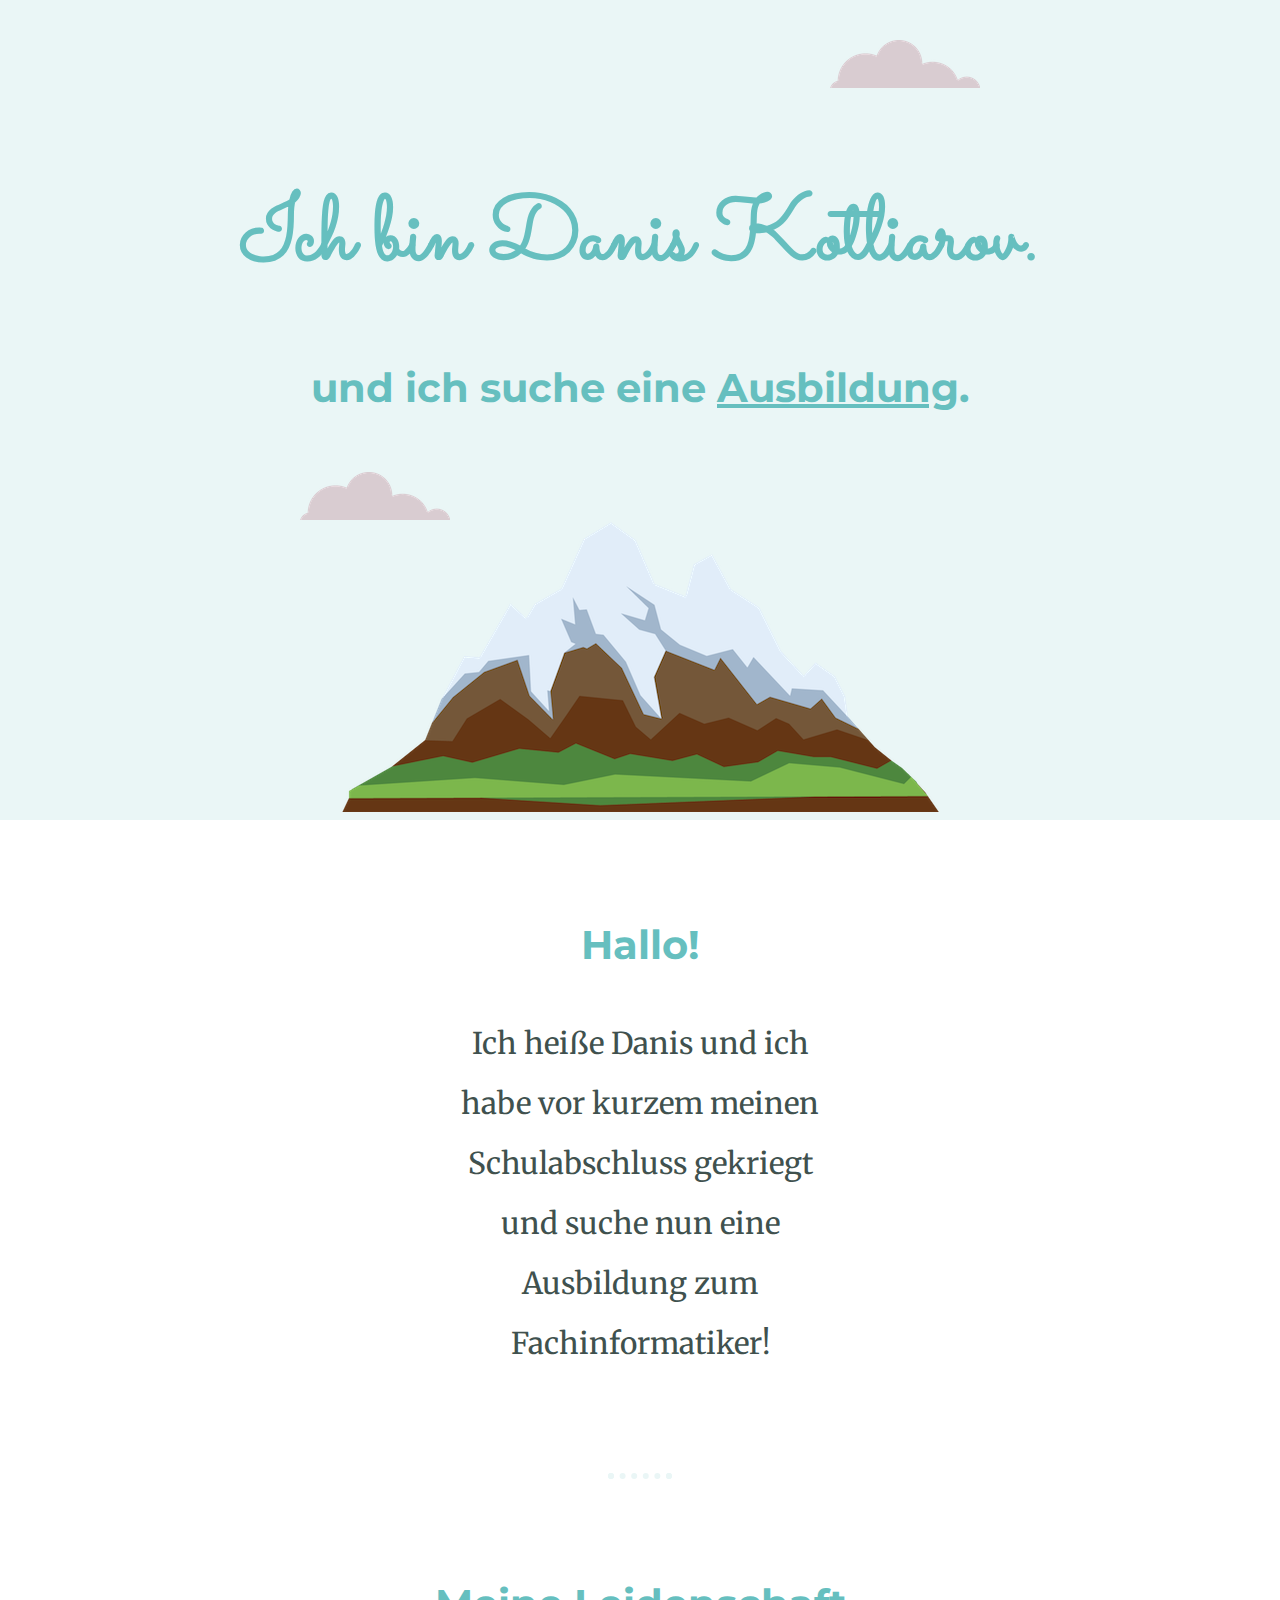
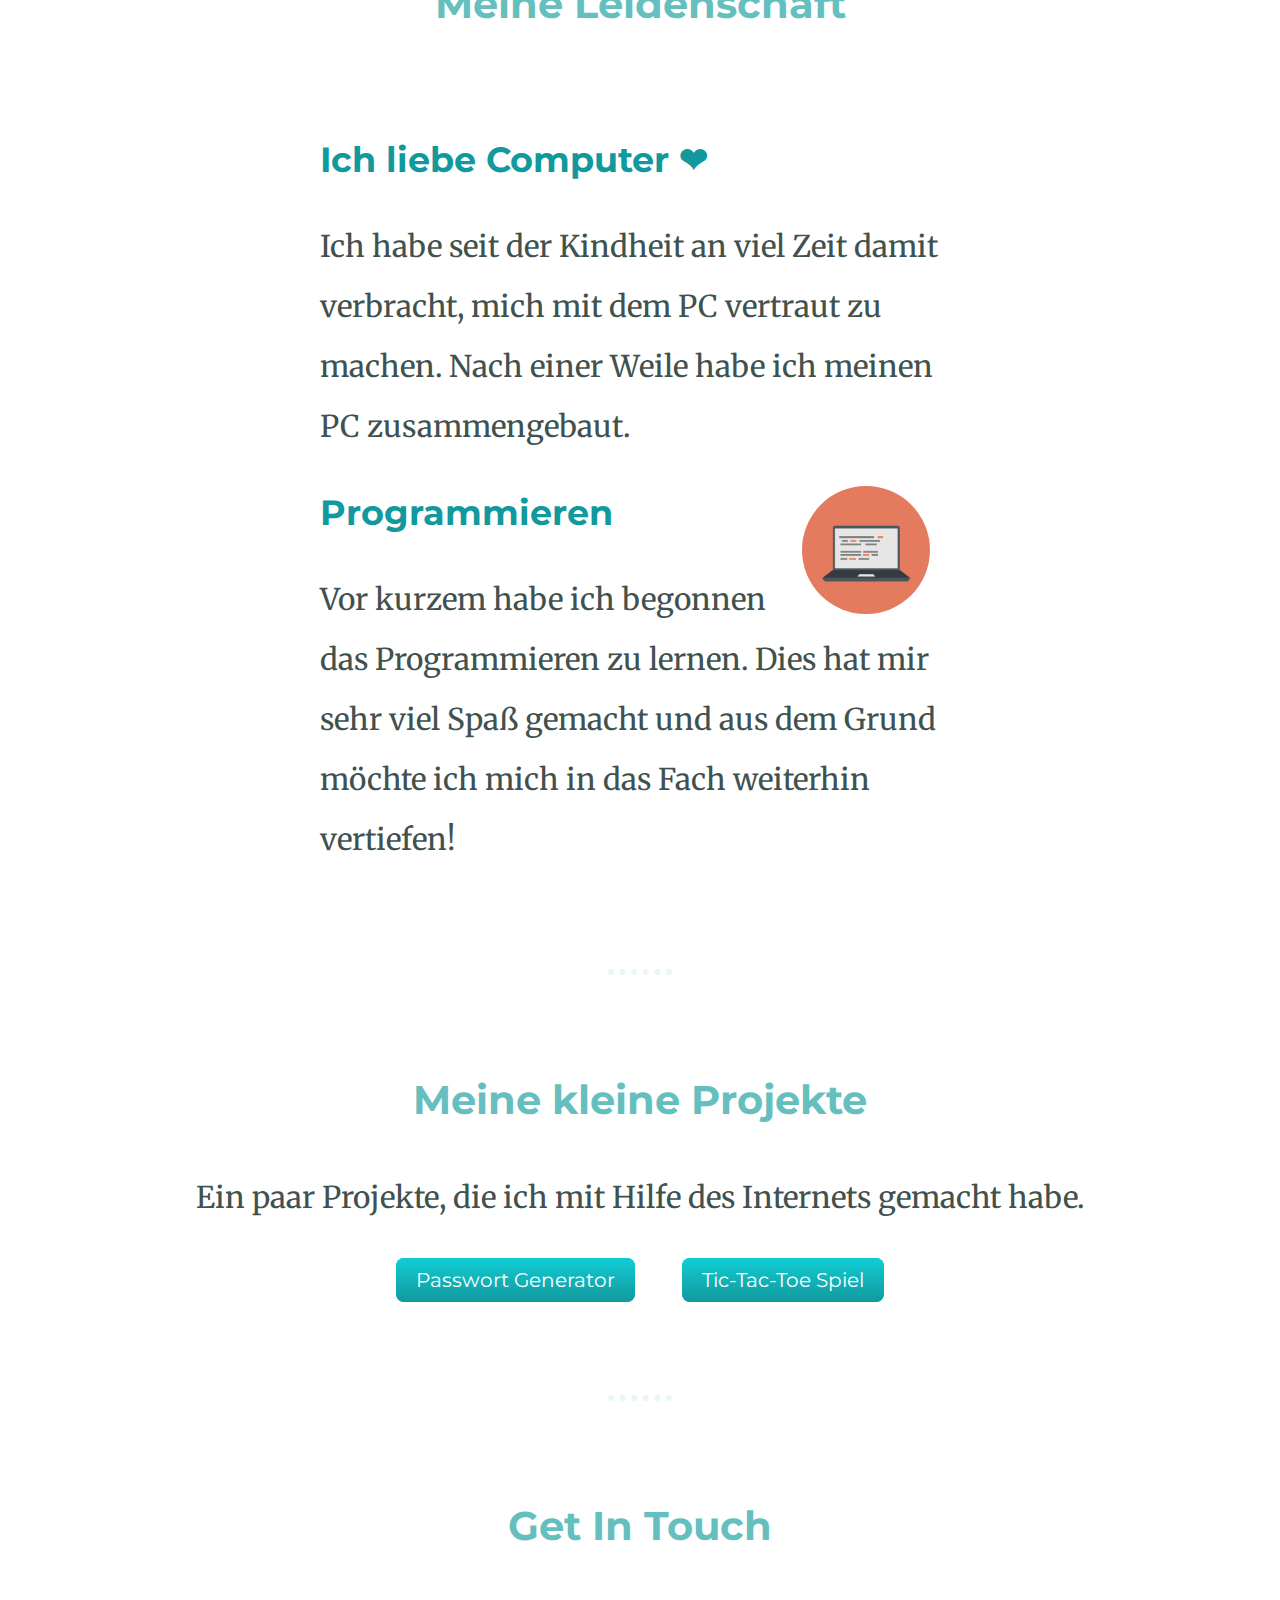
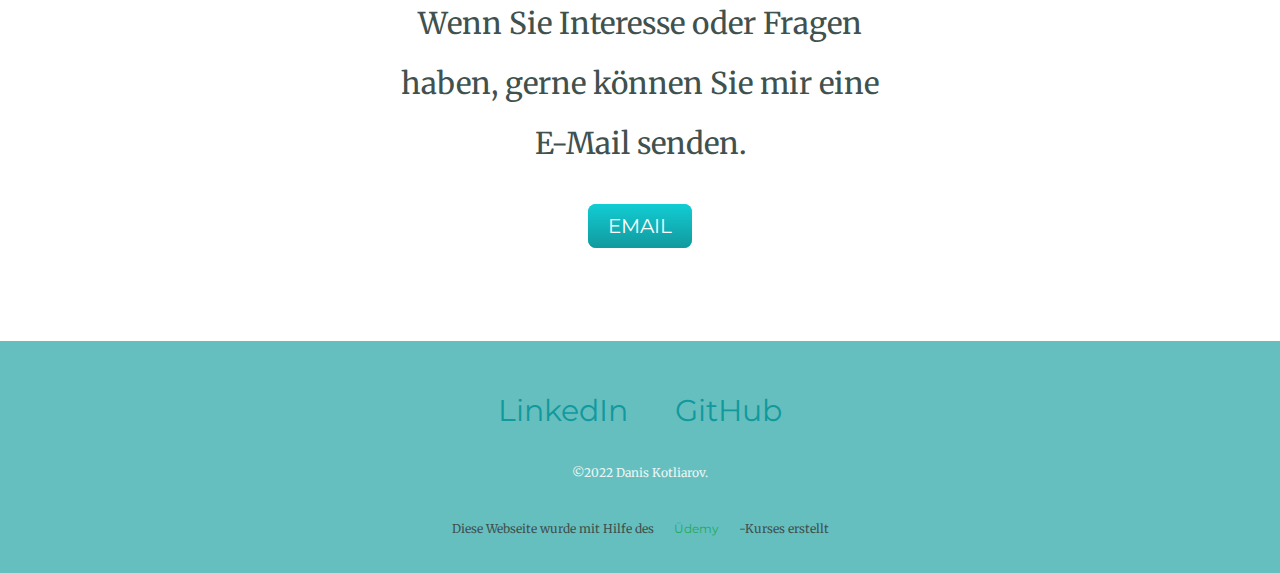
<file: index.html>
<!DOCTYPE html>
<html lang="de" dir="ltr">

<head>
  <meta charset="utf-8">
  <title>Danis Kotliarov</title>
  <link rel="stylesheet" href="css/styles.css">
  <link rel="icon" href="favicon.ico">
  <link rel="preconnect" href="https://fonts.googleapis.com">
  <link rel="preconnect" href="https://fonts.gstatic.com" crossorigin>
  <link href="https://fonts.googleapis.com/css2?family=Merriweather:ital@1&family=Montserrat&family=Sacramento&display=swap" rel="stylesheet">
  <!--<meta http-equiv="refresh" content="5">  SITE REFRESHER -->
</head>

<body>

  <div class="top-container">
    <img class="top-cloud" src="images/cloud.png" alt="cloud-png">
    <h1>Ich bin Danis Kotliarov.</h1>
    <h2>und ich suche eine <span class="student">Ausbildung</span>.</h2>
    <img class="bottom-cloud" src="images/cloud.png" alt="cloud-png">
    <img src="images/mountain.png" alt="mountain-png">
  </div>

  <div class="middle-container">

    <div class="profile">
      <h2>Hallo!</h2>
      <p class="intro">Ich heiße Danis und ich habe vor kurzem meinen Schulabschluss gekriegt und suche nun eine Ausbildung zum Fachinformatiker!</p>
    </div>
    
    <hr>

    <div class="skills">
      <h2>Meine Leidenschaft</h2>
      <div class="skill-row">
        <h3 class="">Ich liebe Computer ❤</h3>
        <p class="chillie-skill-desc">Ich habe seit der Kindheit an viel Zeit damit verbracht, mich mit dem PC vertraut zu machen. Nach einer Weile habe ich meinen PC zusammengebaut.</p>
        <img class="computer-img" src="images/computer.png" alt="coputer">
        <h3>Programmieren</h3>
        <p>Vor kurzem habe ich begonnen das Programmieren zu lernen. Dies hat mir sehr viel Spaß gemacht und aus dem Grund möchte ich mich in das Fach weiterhin vertiefen!</p>
        
      </div>
      <hr>
      <div class="projects">
        <h2>Meine kleine Projekte</h2>
        <p>Ein paar Projekte, die ich mit Hilfe des Internets gemacht habe.</p>
        <div class="projects-row">
            <a class="btn" href="passcreate.html">Passwort Generator</a>
            <a class="btn" href="tic-tac-toe.html">Tic-Tac-Toe Spiel</a>
        </div>
      </div>  
    </div>

    <hr>

    <div class="contact-me">
      <h2>Get In Touch</h2>
      <p>Wenn Sie Interesse oder Fragen haben, gerne können Sie mir eine E-Mail senden.</p>
      <a class="btn" href="mailto:danis.kotliar@gmail.com">EMAIL</a>
    </div>

  </div>

  <div class="bottom-container">
    <a class="footer-link" href="https://www.linkedin.com/in/danis-kotliarov-7abab8236/details/skills/">LinkedIn</a>
    <a class="footer-link" href="https://github.com/GrumZz">GitHub</a>
    <p class="copyright">©2022 Danis Kotliarov.</p>
    <p id="note">Diese Webseite wurde mit Hilfe des<a id="footer-link-b" href="https://www.udemy.com/course/the-complete-web-development-bootcamp/">Üdemy</a>-Kurses erstellt</p>
  </div>
</body>

</html>
</file>
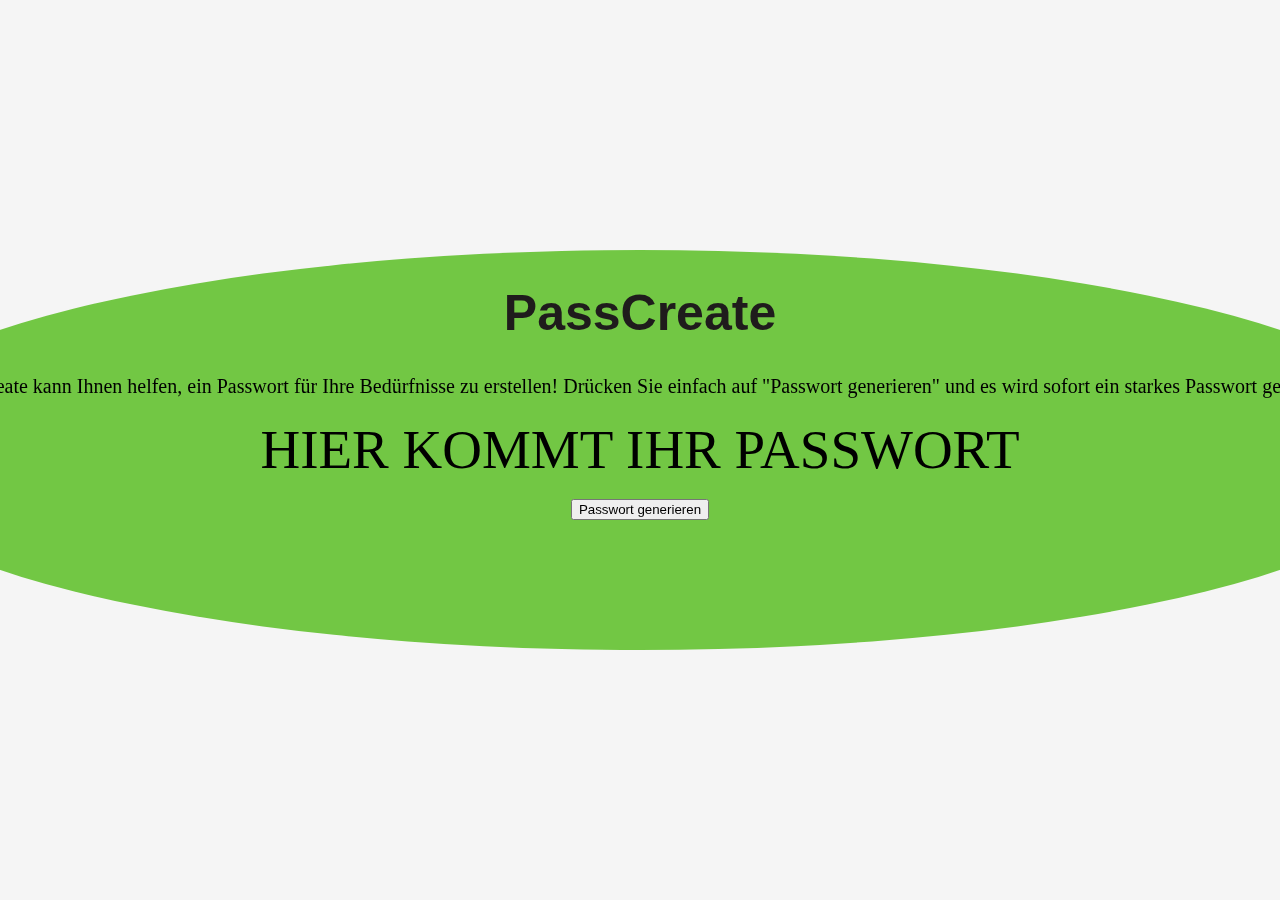
<file: passcreate.html>
<!DOCTYPE html>
<html lang="en">
<head>
    <meta charset="UTF-8">
    <meta http-equiv="X-UA-Compatible" content="IE=edge">
    <meta name="viewport" content="width=device-width, initial-scale=1.0">
    <title>PassCreate</title>
    <link rel="stylesheet" href="css/styles-passcreate.css">
    <link rel="icon" href="favicon.ico">
</head>
<body>
    <div class="panel">
        <h1>PassCreate</h1>
        <p>PassCreate kann Ihnen helfen, ein Passwort für Ihre Bedürfnisse zu erstellen! Drücken Sie einfach auf "Passwort generieren" und es wird sofort ein starkes Passwort generiert!</p>
        <div class="password-field"></div>
        <div id="result">HIER KOMMT IHR PASSWORT</div>
        <br>
        <div id="buttons">
            <button onclick="getElementById('result').innerHTML=generatePassword(18)">Passwort generieren</button>
        </div>
    </div>
    
    <script type="text/javascript" src="script/script.js"></script>
</body>
</html>
</file>
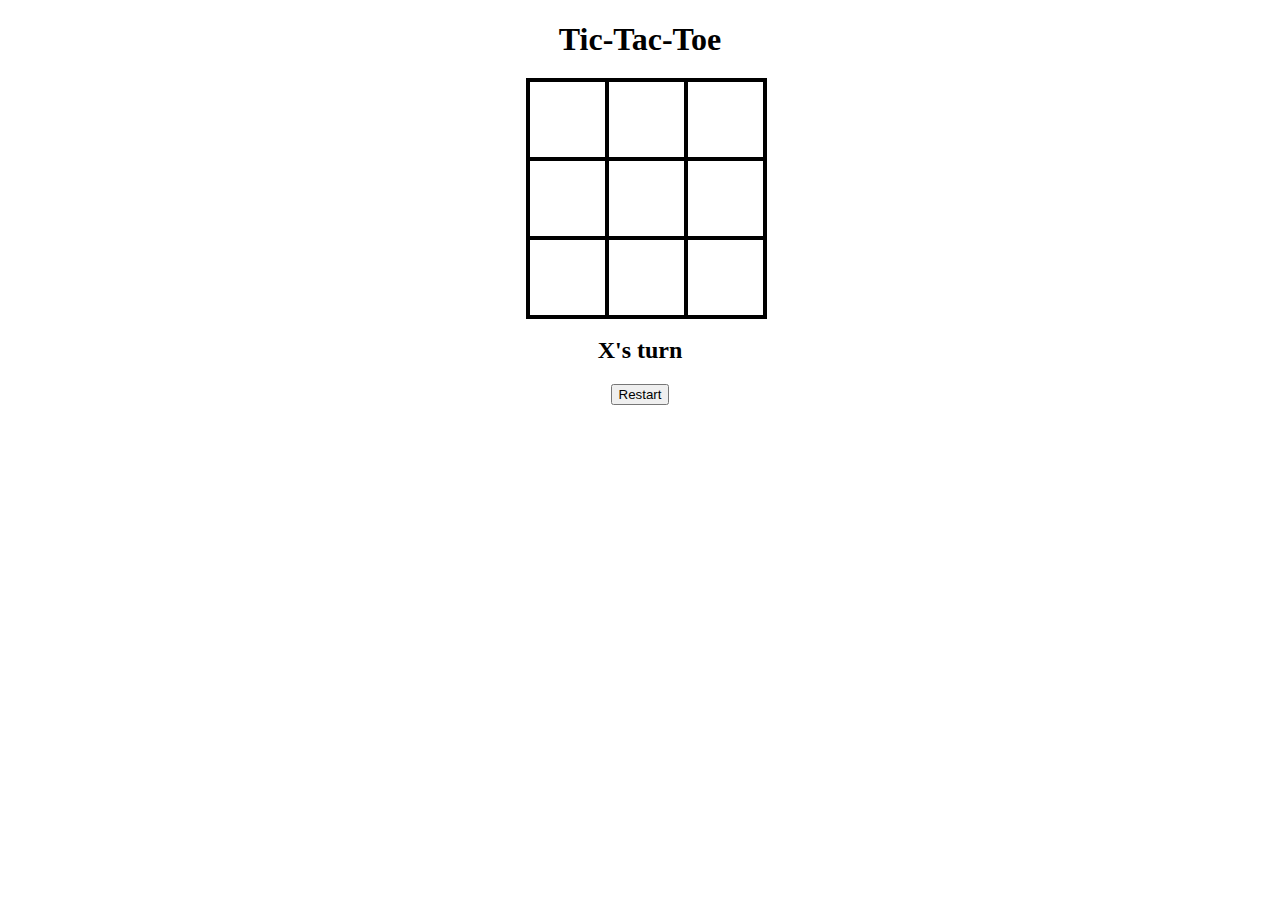
<file: tic-tac-toe.html>
<!DOCTYPE html>
<html lang="en">
<head>
    <meta charset="UTF-8">
    <meta http-equiv="X-UA-Compatible" content="IE=edge">
    <meta name="viewport" content="width=device-width, initial-scale=1.0">
    <title>Tic-Tac-Toe</title>
    <link rel="stylesheet" href="css/styles-tictactoe.css">
    <link rel="icon" href="favicon.ico">
</head>

<body>
    <div id="gameContainer">
        <h1>Tic-Tac-Toe</h1>
        <div id="cellContainer">
            <div cellindex="0" class="cell"></div>
            <div cellindex="1" class="cell"></div>
            <div cellindex="2" class="cell"></div>
            <div cellindex="3" class="cell"></div>
            <div cellindex="4" class="cell"></div>
            <div cellindex="5" class="cell"></div>
            <div cellindex="6" class="cell"></div>
            <div cellindex="7" class="cell"></div>
            <div cellindex="8" class="cell"></div>
        </div>
        <h2 id="statusText"></h2>
        <button id="restartBtn">Restart</button>
    </div>


    <script type="text/javascript" src="script/script-tic-tac-toe.js"></script>
</body>
</html>
</file>
<file: css/styles.css>
a {
  color: #11999E;
  font-family: 'Montserrat', sans-serif;
  margin: 10px 20px;
  text-decoration: none;
}

a:hover {
  color: #EAF6F6;
}

body {
  color: #40514E;
  margin: 0;
  text-align: center;
  font-family: 'Merriweather', serif;
  font-size: 30px;
}

h1 {
  font-size: 5.625rem;
  /*  16px = 100% = 1em (1rem does not react with body font-size)  em and % are better bc of more adaptivnes for the people with another browser settings  */
  margin: 50px auto 0 auto;
  font-family: 'Sacramento', cursive;
  color: #66BFBF;
  line-height: 2;
}

h2 {
  font-family: 'Montserrat', sans-serif;
  font-size: 2.5rem;
  color: #66BFBF;
  font-weight: bold;
  padding-bottom: 10px;
}

h3 {
  font-family: 'Montserrat', sans-serif;
  color: #11999E;
}

p {
  line-height: 2;
}

hr {
  border: dotted #EAF6F6 6px;
  border-bottom: none;
  width: 4%;
  margin: 100px auto;
}

.top-cloud {
  position: absolute;
  right: 300px;
  top: 40px;
}

.bottom-cloud {
  position: absolute;
  left: 300px;
  bottom: 300px;
}

.student {
  text-decoration: underline;
}

.profile-pic {
  margin-top: 50px;
}

.top-container {
  background-color: #EAF6F6;
  position: relative;
  padding-top: 100px;
}

.intro {
  width: 30%;
  margin: auto;
}

.middle-container {
  text-align: center;
  margin: 100px 0 100px 0;
}

.computer-img {
  width: 20%;
  float: right;
  margin-right: 30px;
  border-radius: 50%;
}

.skill-row-img {
  width: 20%;
  float: right;
  margin-right: 30px;
  border-radius: 50%;
}

.skill-row {
  width: 50%;
  margin: 100px auto 100px auto;
  text-align: left;
}

.bottom-container {
  background-color: #66BFBF;
  padding: 50px 0 20px;
}

.footer-link {
  color: #11999E;
}

#footer-link-b {
  color: #23a961;
}
.contact-me {
  width: 40%;
  margin: 40px auto 60px;
}

.copyright {
  color: #EAF6F6;
  font-size: 0.75rem;
  padding: 20px 0;
}

#note {
  font-size: 0.75rem;
  position: relative;
}

.btn {
  background: #11cdd4;
  background-image: -webkit-linear-gradient(top, #11cdd4, #11999e);
  background-image: -moz-linear-gradient(top, #11cdd4, #11999e);
  background-image: -ms-linear-gradient(top, #11cdd4, #11999e);
  background-image: -o-linear-gradient(top, #11cdd4, #11999e);
  background-image: linear-gradient(to bottom, #11cdd4, #11999e);
  -webkit-border-radius: 8;
  -moz-border-radius: 8;
  border-radius: 8px;
  font-family: 'Montserrat', sans-serif;
  color: #ffffff;
  font-size: 20px;
  padding: 10px 20px 10px 20px;
  text-decoration: none;
}

.btn:hover {
  background: #30e3cb;
  background-image: -webkit-linear-gradient(top, #30e3cb, #2bc4ad);
  background-image: -moz-linear-gradient(top, #30e3cb, #2bc4ad);
  background-image: -ms-linear-gradient(top, #30e3cb, #2bc4ad);
  background-image: -o-linear-gradient(top, #30e3cb, #2bc4ad);
  background-image: linear-gradient(to bottom, #30e3cb, #2bc4ad);
  text-decoration: none;
}
</file>
<file: css/styles-passcreate.css>
body {
   background-color: whitesmoke;
}
h1 {
   font-family: 'Trebuchet MS', 'Lucida Sans Unicode', 'Lucida Grande', 'Lucida Sans', Arial, sans-serif;
   color: rgb(31, 28, 28);
   text-align: center;
   font-size: 50px;
}
p {
   text-align: center;
   font-size: 20px;
}
.panel {
   margin: auto;
   width: 1600px;
   height: 400px; 
   background-color: rgb(114, 199, 68);
   position: fixed;
  top: 50%;
  left: 50%;
  /* bring your own prefixes */
  transform: translate(-50%, -50%);
  border-radius: 50%;
}
#result {
   text-align: center;
   text-decoration: solid;
   font-size: 55px;
}
#buttons {
   text-align: center;
   
}
</file>
<file: css/styles-tictactoe.css>
.cell{
    width: 75px;
    height: 75px;
    border: 2px solid;
    box-shadow: 0 0 0 2px;
    line-height: 75px;
    font-size: 50px;
    cursor: pointer;
}
#gameContainer {
    font-family: Georgia, serif;
    text-align: center;
}
#cellContainer{
    display: grid;
    grid-template-columns: repeat(3, auto);
    width: 225px;
    margin: auto;
}
</file>
